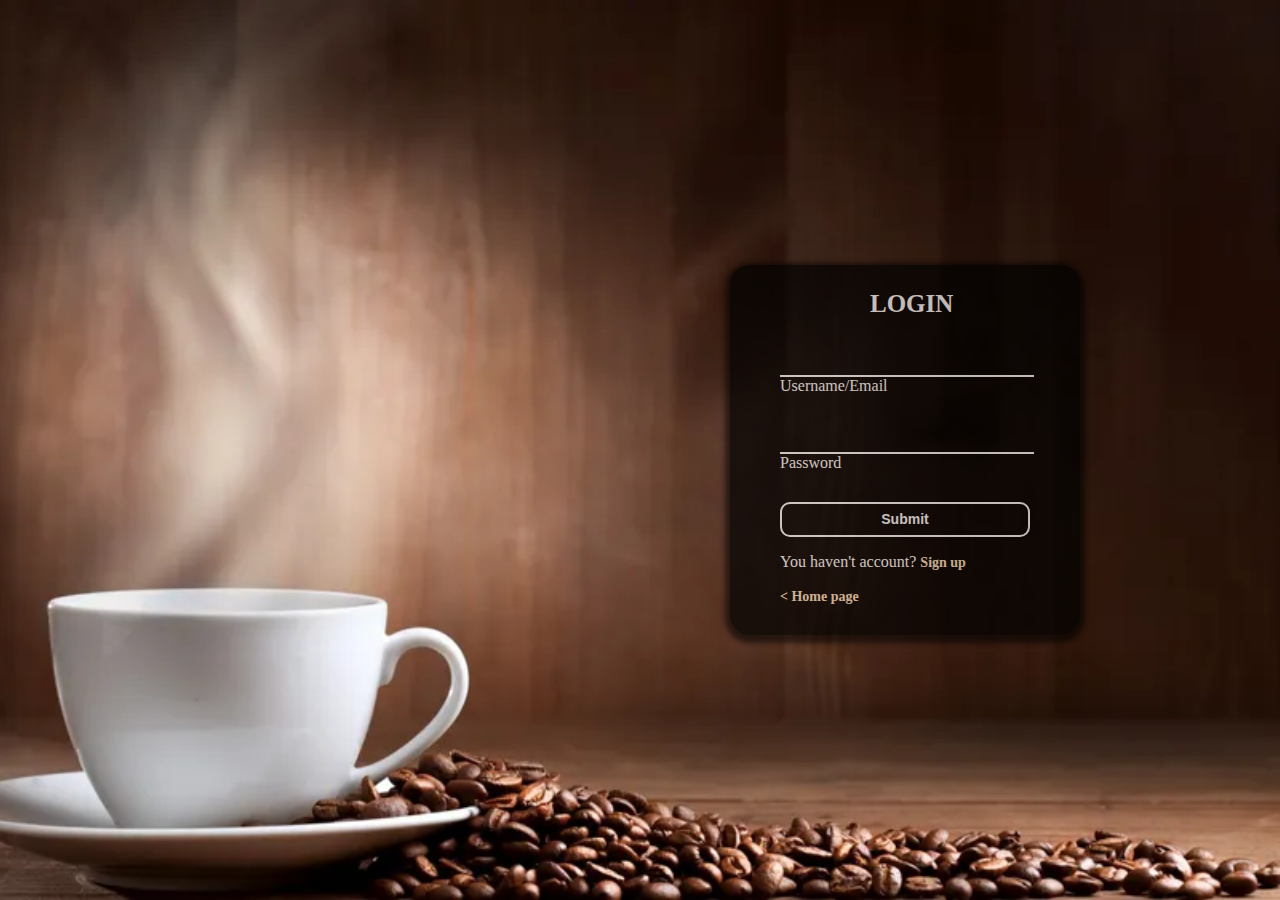
<file: login.html>
<!DOCTYPE html>
<html lang="en">
<head>
    <meta charset="UTF-8">
    <meta name="viewport" content="width=device-width, initial-scale=1.0">
    <link rel="stylesheet" href="login.css">
    <title>Janji Manis</title>
</head>
<body>
    <div id="login">
        <div class="form">
            <h3>LOGIN</h3>
            <div>
                <input type="text">
                <label for="username">Username/Email</label>
            </div>
            <div>
                <input type="password">
                <label for="password">Password</label>
            </div>
            <div>
                <button>Submit</button>
                <p>You haven't account? <a href="signup.html">Sign up</a></p>
                <p><a href="index.html">< Home page</a></p>
            </div>
        </div>
    </div>
</body>
</html>
</file>
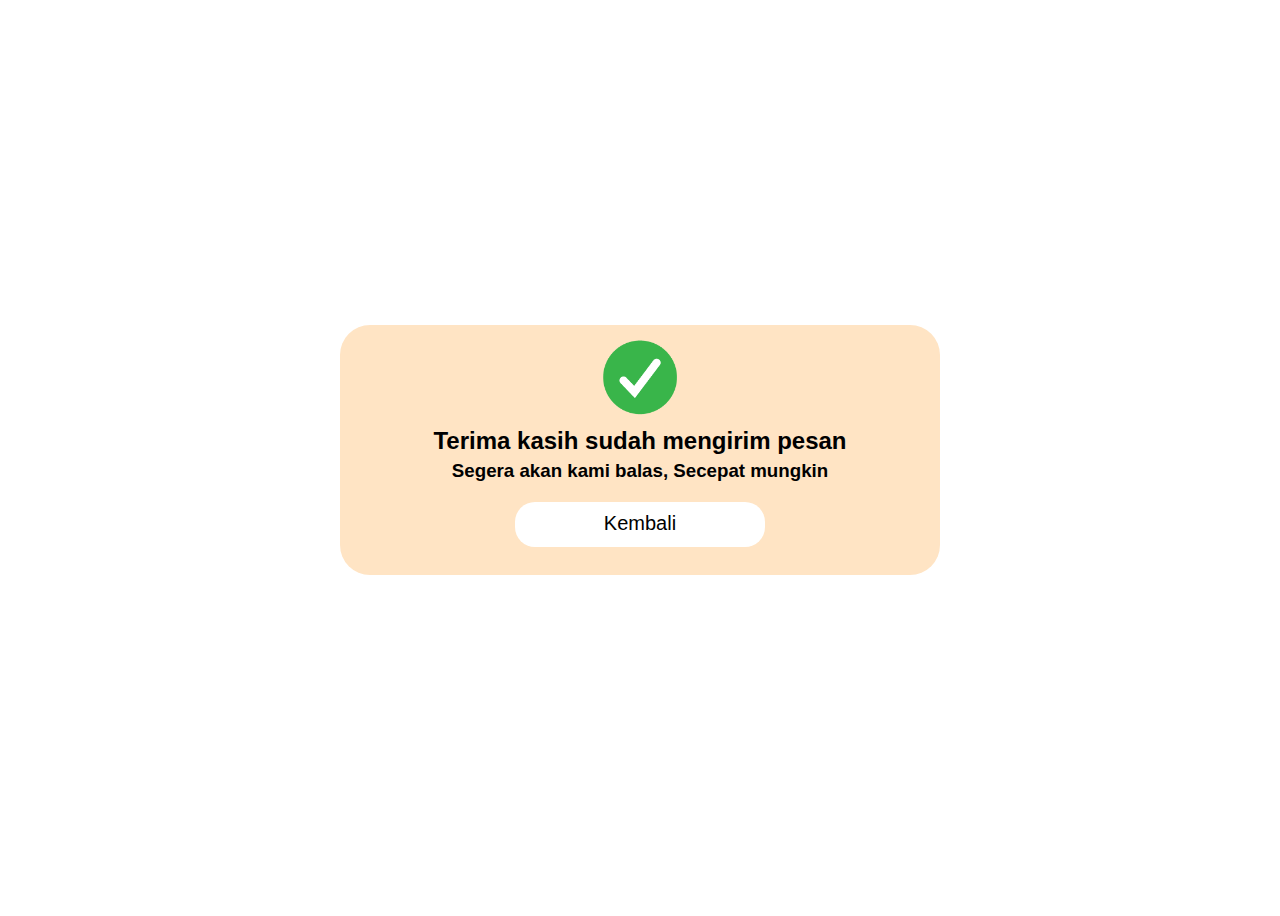
<file: submit.html>
<!DOCTYPE html>
<html lang="en">
<head>
    <meta charset="UTF-8">
    <meta name="viewport" content="width=device-width, initial-scale=1.0">
    <style>

        body {
            min-height: 100vh;
            background-color: white;
            font-family: 'Franklin Gothic Medium', 'Arial Narrow', Arial, sans-serif;
        }

        main .ucapan{
            position: absolute;
            top: 50%;
            left: 50%;
            transform: translate(-50%, -50%);
        }
        
        .ucapan {
            display: block;
            text-align: center;
            width: 600px;
            height: 250px;
            background-color: bisque;
            border-radius: 30px;
        }

        .ucapan img {
            width: 80px;
            margin-top: 10px;
        }

        .ucapan h2 {
            margin: 5px;
        }

        .ucapan h3 {
            margin: 0;
        }

        .ucapan p{
            justify-content: center;
            width: 250px;
            height: 35px;
            font-size: 20px;
            margin-left: 175px;
            padding-top: 10px;
            background-color: white;
            border-radius: 20px;
        }

        .ucapan a {
            text-decoration: none;
            color: black;
        }

    </style>
    <title>Janji Manis</title>
</head>
<body>
    <main>
        <div class="ucapan">
            <img src="gambar/centang.png" alt="centang">
            <h2>Terima kasih sudah mengirim pesan</h2>
            <h3>Segera akan kami balas, Secepat mungkin</h3>
            <p><a href="index.html">Kembali</a></p>
        </div>
    </main>
</body>
</html>
</file>
<file: login.css>
body {
    margin: 0;
    font-family: Cambria, Cochin, Georgia, Times, 'Times New Roman', serif;
}

#login {
    min-height: 100vh;
    background-image: url('gambar/new-wall.png');
    background-size: cover;
    background-position: center;
    justify-items: end;
    align-content: center;
}

.form {
    width: 300px;
    height: 370px;
    background-color: black;
    opacity: 70%;
    margin-right: 200px;
    padding-left: 50px;
    align-content: center;
    border-bottom: 2 px solid #fff;
    border-radius: 20px;
    box-shadow: 0px 3px 5px 5px rgba(0,0,0,0.75);
    -webkit-box-shadow: 0px 3px 5px 5px rgba(0,0,0,0.75);
    -moz-box-shadow: 0px 3px 5px 5px rgba(0,0,0,0.75);
}

.form label {
    color: white;
}

.form p {
    color: white;
}

.form input {
    color: #fff;
    font-size: 16px;
    width: 250px;
    height: 35px;
    margin-top: 20px;
    background: transparent;
    outline: none;
    border-top: none;
    border-left: none;
    border-right: none;
    border-bottom: 2px solid #fff;
}

.form button {
    margin-top: 30px;
    width: 250px;
    height: 35px;
    border-radius: 10px;
    background: transparent;
    border: 2px solid white;
    color: white;
    font-size: 14px;
    font-weight: bold;
}

.form button:hover {
    background-color: white;
    color: black;
    transition: 0.1s linear;
}

.form h3 {
    color: #fff;
    margin: 0;
    font-size: 25px;
    margin-left: 90px;
    margin-top: 10px;
}

.form button a {
    text-decoration: none;
    
}

.form p a {
    text-decoration: none;
    color: bisque;
    font-size: 14px;
    font-weight: bold;
}
</file>
